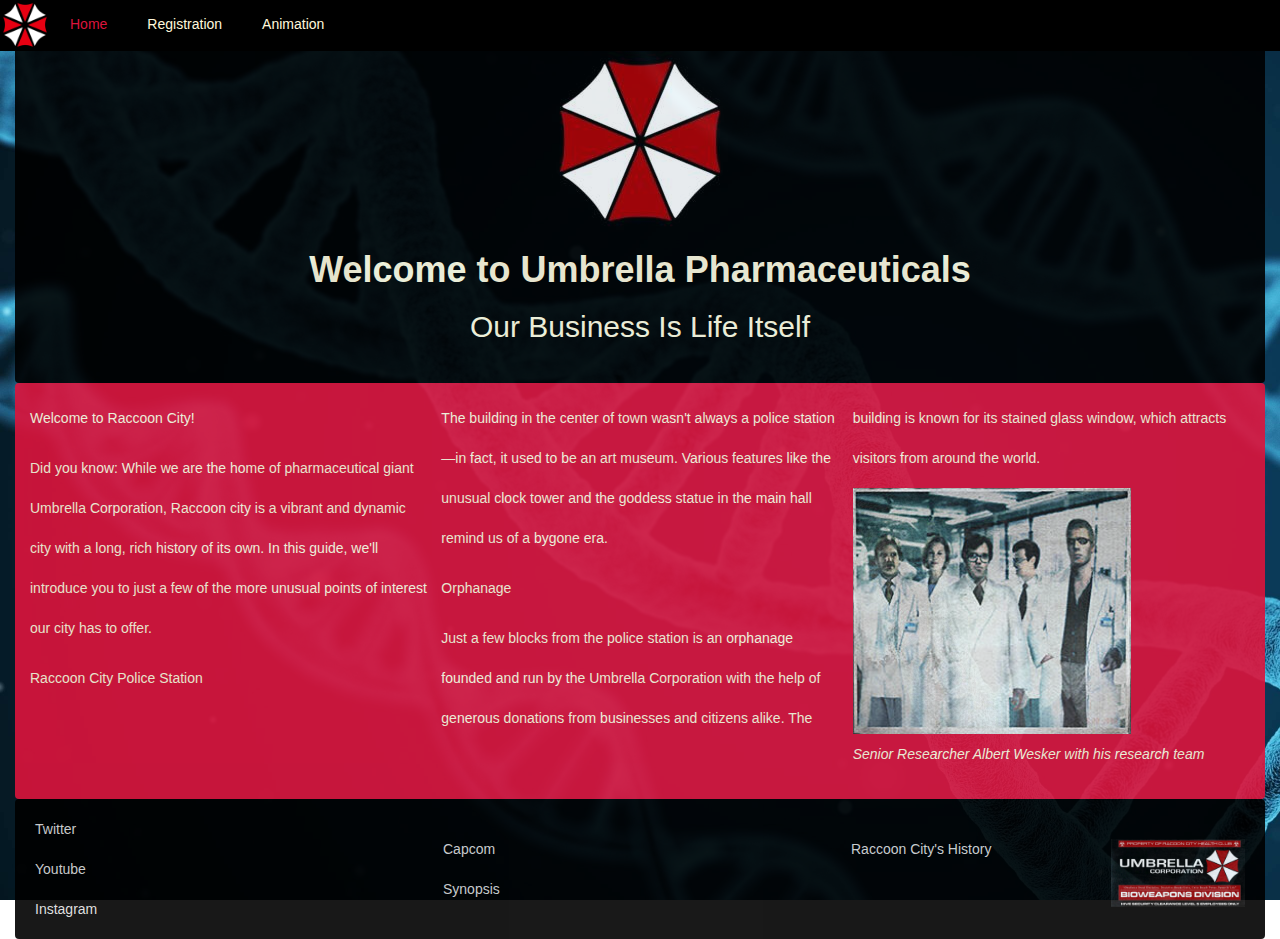
<file: index.html>
<!DOCTYPE html>
<html lang="en">
<head>
    <meta charset="UTF-8">
    <title>Umbrella Corporation</title>
    <link href="./CSS/stylesheet.css" rel="stylesheet" type="text/css"/>
    <link href="./CSS/background.css" rel="stylesheet" type="text/css"/>
    <link rel="stylesheet" href="https://maxcdn.bootstrapcdn.com/bootstrap/3.4.1/css/bootstrap.min.css">
</head>
<body>
    <div class="navbar navbar-fixed-top">
        <img src="./IMG/topbarlogo.jpg"  align="left" width=50 height=50 alt="Umbrella Corporation ™"/>
        <a class="current" href="index.html">Home</a>
        <a href="registration.html">Registration</a>
        <a href="animation.html">Animation</a>
    </div>

    <div class="col-xs-12 col-sm-12 col-md-12 col-lg-12 sidenav">
        <div id="top">
        <br/>
            <img src="./IMG/umbrella.jpg" alt="Umbrella Corporation ™"/>
            <h1><b>Welcome to Umbrella Pharmaceuticals</b></h1>
            <h2>Our Business Is Life Itself</h2>
        </div>
    </div>
    <div class="col-xs-12 col-sm-12 col-md-12 col-lg-12 sidenav">
        <div id="maintext">
            <p>Welcome to Raccoon City!</p>
            <p>Did you know: While we are the home of pharmaceutical giant Umbrella Corporation,
                Raccoon city is a vibrant and dynamic city with a long, rich history of its own.
                In this guide, we'll introduce you to just a few of the more unusual points of interest our city has to offer.</p>
            <p>Raccoon City Police Station</p>
            <p>The building in the center of town wasn't always a police station—in fact, it used to be an art museum.
                Various features like the unusual clock tower and the goddess statue in the main hall remind us of a bygone era.</p>
            <p>Orphanage</p>
            <p>Just a few blocks from the police station is an orphanage founded and run by the Umbrella Corporation
                with the help of generous donations from businesses and citizens alike.
                The building is known for its stained glass window, which attracts visitors from around the world.</p>
            <img style ="horiz-align: right" src="./IMG/staff.jpg" height=70% width=70% alt="Senior Researcher Albert Wesker with his team"/>
            <span style=""><i><p>Senior Researcher Albert Wesker with his research team</p></i></span>
        </div>
    </div>
    <div class="col-xs-12 col-sm-12 col-md-12 col-lg-12 sidenav">
        <div id="bottom">
            <a href="https://twitter.com/RE_Games" target="_blank" title="RE_Games" style="color:gainsboro">Twitter</a><br/><br/>
            <a href="https://www.youtube.com/user/ResidentEvil" target="_blank" title="ResidentEvil" style="color:gainsboro">Youtube</a><br/><br/>
            <a href="https://www.instagram.com/re_games/" target="_blank" title="re_games" style="color:gainsboro">Instagram</a><br/><br/>
            <a href="https://www.capcom.com/us/" target="_blank" title="capcom" style="color:gainsboro">Capcom</a><br/><br/>
            <a href="https://www.evilresource.com/resident-evil-2-remake/files/guide-pamphlet" target="_blank" title="Pamphlet" style="color:gainsboro">Synopsis</a><br/><br/>
            <a href="https://residentevil.fandom.com/wiki/Raccoon_City" target="_blank" title="Wiki" style="color:gainsboro">Raccoon City's History</a>
            <img align="right" width=34% height=34% src="./IMG/bottomlogo.png" alt="Umbrella Corporation ™"/><br/>
        </div>
    </div>
</body>
</html>
</file>
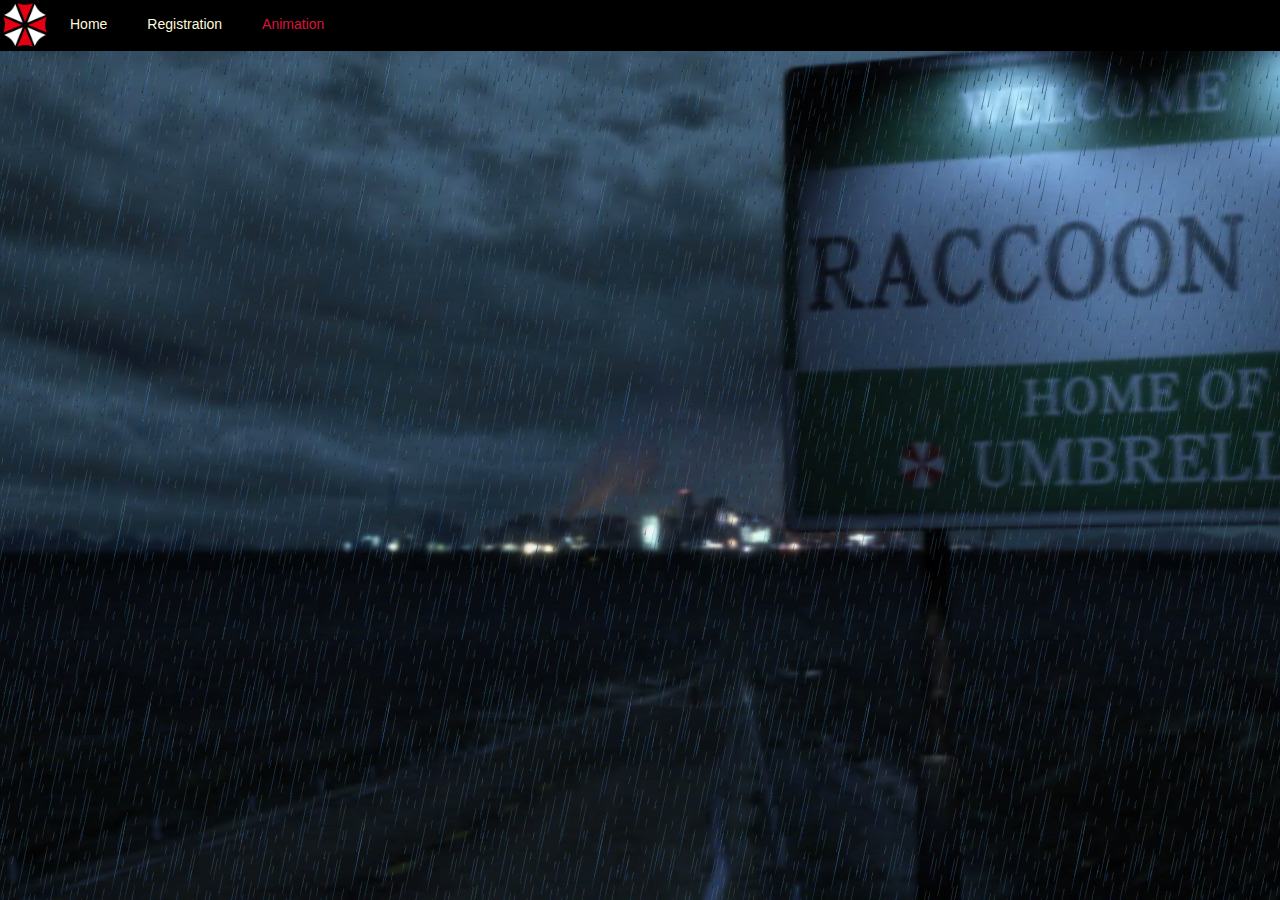
<file: animation.html>
<!DOCTYPE html>
<html lang="en">
<head>
    <meta charset="UTF-8">
    <title>Umbrella Animation</title>
    <link href="./CSS/stylesheet.css" rel="stylesheet" type="text/css"/>
    <link rel="stylesheet" href="https://maxcdn.bootstrapcdn.com/bootstrap/3.4.1/css/bootstrap.min.css">
</head>
<body>
    <div class="navbar navbar-fixed-top">
        <img src="./IMG/topbarlogo.jpg"  align="left" width=50 height=50 alt="Umbrella Corporation ™"/>
        <a href="index.html">Home</a>
        <a href="registration.html">Registration</a>
        <a class="current" href="animation.html">Animation</a>
    </div>

    <section></section>
</body>
</html>
</file>
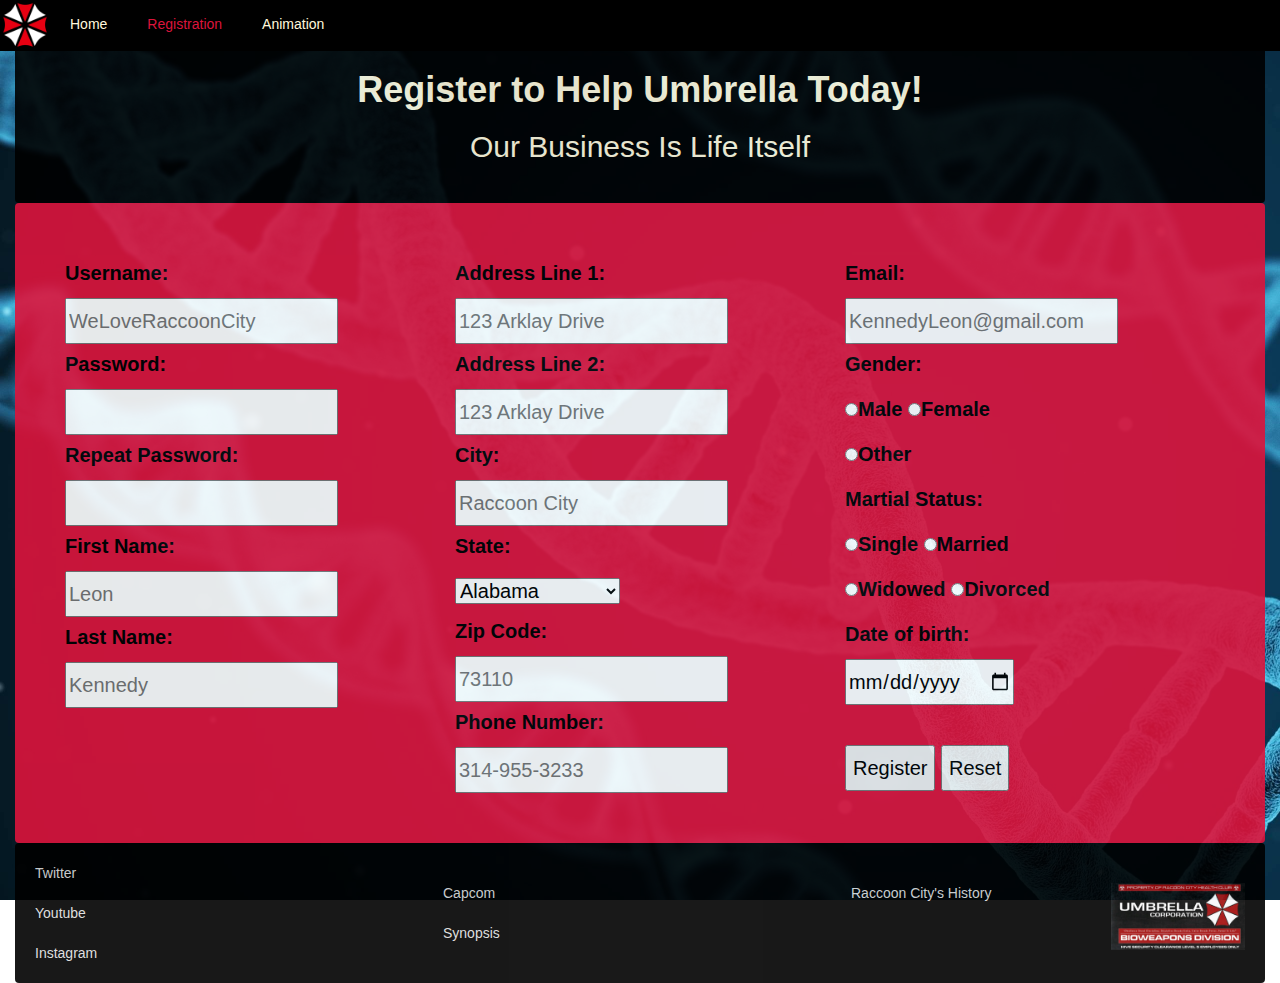
<file: registration.html>
<!DOCTYPE html>
<html lang="en">
<head>
    <meta charset="UTF-8">
    <title>Umbrella Registration Page</title>
    <link href="./CSS/stylesheet.css" rel="stylesheet" type="text/css"/>
    <link href="./CSS/background.css" rel="stylesheet" type="text/css"/>
    <link rel="stylesheet" href="https://maxcdn.bootstrapcdn.com/bootstrap/3.4.1/css/bootstrap.min.css">
</head>
<body>
    <div class="navbar navbar-fixed-top">
        <img src="./IMG/topbarlogo.jpg"  align="left" width=50 height=50 alt="Umbrella Corporation ™"/>
        <a href="index.html">Home</a>
        <a class="current" href="registration.html">Registration</a>
        <a href="animation.html">Animation</a>
    </div>
    <div class="col-xs-12 col-sm-12 col-md-12 col-lg-12 sidenav">
        <div id="top">
            <br/>
            <h1><b>Register to Help Umbrella Today!</b></h1>
            <h2>Our Business Is Life Itself</h2>
        </div>
    </div>
    <form method="POST">
    <div class="col-xs-12 col-sm-12 col-md-12 col-lg-12 sidenav">
        <div id="registration">
            <div style="white-space:nowrap">
                <label for="Username">Username:</label><br/>
                <input id="Username" type="text" name="Username" placeholder="WeLoveRaccoonCity"/><br/>
            </div>
            <div style="white-space:nowrap">
                <label for="password">Password:</label><br/>
                <input id="password" type="password" name="password"/><br/>
            </div>
            <div style="white-space:nowrap">
                <label for="repeatpassword">Repeat Password:</label><br/>
                <input id="repeatpassword" type="password" name="repeatpassword"/><br/>
            </div>
            <div style="white-space:nowrap">
                <label for="firstName">First Name:</label><br/>
                <input id="firstName" type="text" name="firstName" placeholder="Leon"/><br/>
            </div>
            <div style="white-space:nowrap">
                <label for="lastName">Last Name:</label><br/>
                <input id="lastName" type="text" name="lastName" placeholder="Kennedy"/><br/>
            </div>
            <div style="white-space:nowrap">
                <label for="address1">Address Line 1:</label><br/>
                <input id="address1" type="text" name="address1" placeholder="123 Arklay Drive"/><br/>
            </div>
            <div style="white-space:nowrap">
                <label for="address2">Address Line 2:</label><br/>
                <input id="address2" type="text" name="address2" placeholder="123 Arklay Drive"/><br/>
            </div>
            <div style="white-space:nowrap">
                <label for="city">City:</label><br/>
                <input id="city" type="text" name="city" placeholder="Raccoon City"/><br/>
            </div>
            <div style="white-space:nowrap">
                <label for="state">State: </label><br/>
                <select id="state" name="state">
                    <option value="AL">Alabama</option>
                    <option value="AK">Alaska</option>
                    <option value="AZ">Arizona</option>
                    <option value="AR">Arkansas</option>
                    <option value="CA">California</option>
                    <option value="CO">Colorado</option>
                    <option value="CT">Connecticut</option>
                    <option value="DE">Delaware</option>
                    <option value="FL">Florida</option>
                    <option value="GA">Georgia</option>
                    <option value="HI">Hawaii</option>
                    <option value="ID">Idaho</option>
                    <option value="IL">Illinois</option>
                    <option value="IN">Indiana</option>
                    <option value="IA">Iowa</option>
                    <option value="KS">Kansas</option>
                    <option value="KY">Kentucky</option>
                    <option value="LA">Louisiana</option>
                    <option value="ME">Maine</option>
                    <option value="MD">Maryland</option>
                    <option value="MA">Massachusetts</option>
                    <option value="MI">Michigan</option>
                    <option value="MN">Minnesota</option>
                    <option value="MS">Mississippi</option>
                    <option value="MO">Missouri</option>
                    <option value="MT">Montana</option>
                    <option value="NE">Nebraska</option>
                    <option value="NV">Nevada</option>
                    <option value="NH">New Hampshire</option>
                    <option value="NJ">New Jersey</option>
                    <option value="NM">New Mexico</option>
                    <option value="NY">New York</option>
                    <option value="NC">North Carolina</option>
                    <option value="ND">North Dakota</option>
                    <option value="OH">Ohio</option>
                    <option value="OK">Oklahoma</option>
                    <option value="OR">Oregon</option>
                    <option value="PA">Pennsylvania</option>
                    <option value="RI">Rhode Island</option>
                    <option value="SC">South Carolina</option>
                    <option value="SD">South Dakota</option>
                    <option value="TN">Tennessee</option>
                    <option value="TX">Texas</option>
                    <option value="UT">Utah</option>
                    <option value="VT">Vermont</option>
                    <option value="VA">Virginia</option>
                    <option value="WA">Washington</option>
                    <option value="WV">West Virginia</option>
                    <option value="WI">Wisconsin</option>
                    <option value="WY">Wyoming</option>
            </select><br/>
            </div>
            <div style="white-space:nowrap">
                <label for="zip">Zip Code:</label><br/>
                <input id="zip" type="text" name="zip" placeholder="73110"/><br/>
            </div>
            <div style="white-space:nowrap">
                <label for="phone">Phone Number:</label><br/>
                <input id="phone" type="text" name="phone" placeholder="314-955-3233"/><br/>
            </div>
            <div style="white-space:nowrap">
                <label for="email">Email:</label><br/>
                <input id="email" type="text" name="email" placeholder="KennedyLeon@gmail.com"/><br/>
            </div>
            <div style="white-space:nowrap">
                <label for="male">Gender:</label><br/>
                <input type="radio" name="gender" id="male" value="male"/><label for="male">Male</label>
                <input type="radio" name="gender" id="female" value="female"/><label for="female">Female</label><br/>
            </div>
                <input type="radio" name="gender" id="other" value="other"/><label for="other">Other</label><br/>
            <div style="white-space:nowrap">
                <label for="single">Martial Status:</label><br/>
                <input type="radio" name="martial" id="single" value="single"/><label for="single">Single</label>
                <input type="radio" name="martial" id="married" value="married"/><label for="married">Married</label>
            </div>
                <input type="radio" name="martial" id="widowed" value="widowed"/><label for="widowed">Widowed</label>
                <input type="radio" name="martial" id="divorced" value="divorced"/><label for="divorced">Divorced</label><br/>
            <div style="white-space:nowrap">
                <label for="birthday">Date of birth:</label><br/>
                <input id="birthday" type="date" name="birthday"/><br/><br/>
            </div>
            <div style="white-space:nowrap">
                <button type="submit" value="register">Register</button>
                <button type="reset" value="reset" >Reset</button>
            </div>
        </div>
    </div>
    </form>
    <div class="col-xs-12 col-sm-12 col-md-12 col-lg-12 sidenav">
        <div id="bottom">
            <a href="https://twitter.com/RE_Games" target="_blank" title="RE_Games" style="color:gainsboro">Twitter</a><br/><br/>
            <a href="https://www.youtube.com/user/ResidentEvil" target="_blank" title="ResidentEvil" style="color:gainsboro">Youtube</a><br/><br/>
            <a href="https://www.instagram.com/re_games/" target="_blank" title="re_games" style="color:gainsboro">Instagram</a><br/><br/>
            <a href="https://www.capcom.com/us/" target="_blank" title="capcom" style="color:gainsboro">Capcom</a><br/><br/>
            <a href="https://www.evilresource.com/resident-evil-2-remake/files/guide-pamphlet" target="_blank" title="Pamphlet" style="color:gainsboro">Synopsis</a><br/><br/>
            <a href="https://residentevil.fandom.com/wiki/Raccoon_City" target="_blank" title="Wiki" style="color:gainsboro">Raccoon City's History</a>
            <img align="right" width=34% height=34% src="./IMG/bottomlogo.png" alt="Umbrella Corporation ™"/><br/>
        </div>
    </div>
</body>
</html>
</file>
<file: CSS/stylesheet.css>
body {
    font-size: 100%;
    font-family:"Lucida Console", Monaco, monospace;
    margin: 20px;
    line-height: 26px;
}

.entry-content {
    margin: 0;
}

.navbar {
    font-family: "Lucida Sans Unicode", "Lucida Grande", sans-serif;
    overflow: hidden;
    position: fixed;
    background-color: black;
    top: 0;
    width: 100%;
}

.navbar a {
    float: left;
    display: block;
    color: cornsilk;
    text-align: left;
    padding: 14px 20px;
}

.navbar .current {
    color: crimson !important;
}

#top, #main, #maintext, #registration, #bottom{
    display: inline-block;
    opacity: 90%;
    border-radius: 4px;
    margin: 4px;
}

#top {
    font-family: "Lucida Sans Unicode", "Lucida Grande", sans-serif;
    margin: auto;
    align-content: center;
    text-align: center;
    background-color: black;
    color: cornsilk;
    padding: 30px;
    width: 100%;
}

#main {
    padding: 10px;
    margin: 0 210px;
}

#maintext {
    font-family: "Lucida Sans Unicode", "Lucida Grande", sans-serif;
    line-height: 40px;
    margin: auto;
    font-size: 14px;
    columns: 3 250px;
    background-color: crimson;
    color: cornsilk;
    padding: 15px;
}

#bottom {
    z-index: 1;
    font-family: "Lucida Sans Unicode", "Lucida Grande", sans-serif;
    margin: auto;
    columns: 3 250px;
    background-color: black;
    color: cornsilk;
    padding: 20px;
    width: 100%;
}

#registration {
    font-family: "Lucida Sans Unicode", "Lucida Grande", sans-serif;
    line-height: 40px;
    margin: auto;
    font-size: 20px;
    columns: 3 250px;
    background-color: crimson;
    color: black;
    padding: 50px;
    width: 100%;
}

section {
    top: 0;
    margin: 0;
    overflow: hidden;
    position: fixed;
    width: 100%;
    height: 100vh;
    background: url("../IMG/animationbackground.jpg");
    background-size: cover;
}

section:before {
    content:'';
    position: absolute;
    top: 0;
    left: 0;
    width: 100%;
    height: 100%;
    background: url(../IMG/rain.png);
    animation: rain 0.2s linear infinite;
}

@keyframes rain {
    0% {background-position: 0 0;}
    50% {background-position: 10% 50%;}
    100% {background-position: 20% 100%;}
}
</file>
<file: CSS/background.css>
body {
    width: 100%;
    background-image: url("../IMG/background.jpg");
    background-size: cover;
    background-repeat: no-repeat;
    background-attachment: fixed;
    top: 0;
    display: block;
}
</file>
